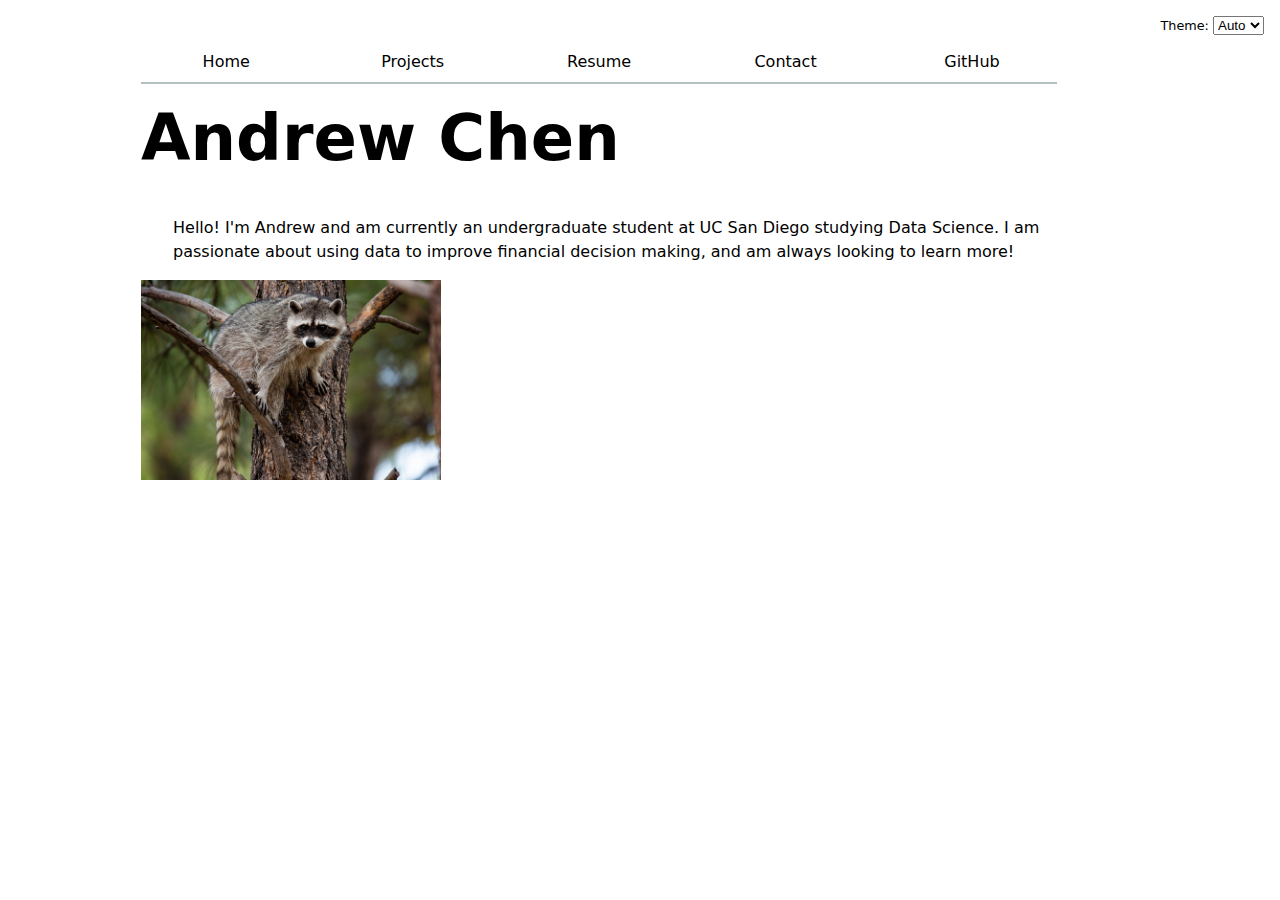
<file: index.html>
<!DOCTYPE html>
<html lang="en">
<head>
    <meta charset="UTF-8">
    <meta name="viewport" content="width=device-width, initial-scale=1.0">
    <title>Andrew Chen: Personal site and Portfolio</title>
    <link rel = 'stylesheet' href="style.css" />
</head>
<body>
    <h1>Andrew Chen</h1>
    <p>Hello! I'm Andrew and am currently an undergraduate student at UC San Diego studying Data Science. I am passionate about using data to improve financial decision making, and am always looking to learn more!  </p>
    <img src = 'images/raccoon.jpg' alt = 'Jerry making fun of someone' style="max-width: 300px;">
    <script type="module" src="global.js"></script>
</body>
</html>
</file>
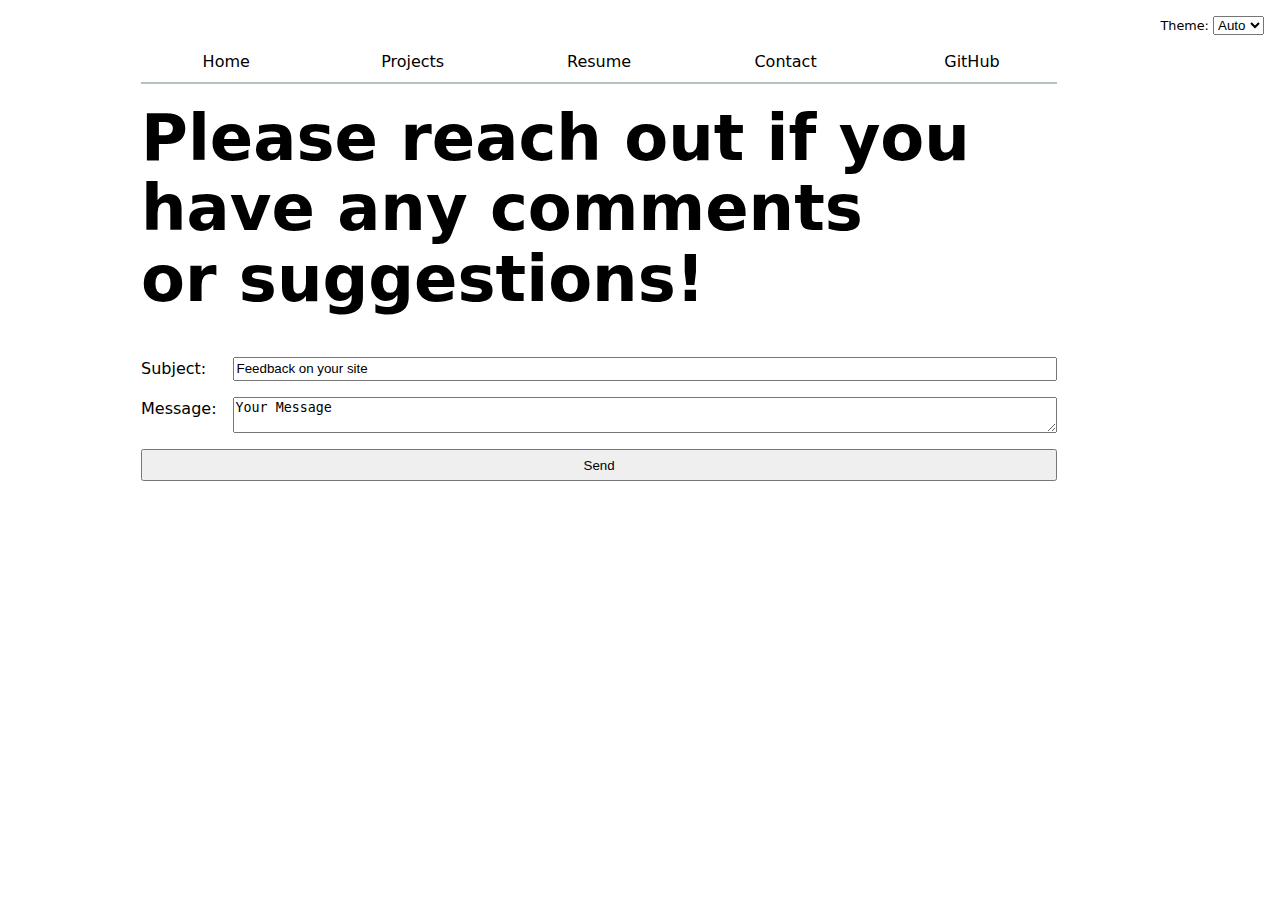
<file: contact/index.html>
<!DOCTYPE html>
<html lang="en">
<head>
    <meta charset="UTF-8">
    <meta name="viewport" content="width=device-width, initial-scale=1.0">
    <title>Page to contact me!</title>
    <link rel = 'stylesheet' href="../style.css"/>
</head>
<body>

    <h1>Please reach out if you have any comments or suggestions!</h1>
    <form action ="mailto:chenandrew062@gmail.com" method="GET" target="_blank"> 
       <label>
            Subject: 
            <input name="subject" value="Feedback on your site">
       </label>
       <label>
            Message: 
            <textarea name="body">Your Message</textarea>
       </label>
       <button>Send</button>
    </form>
    <script type="module" src="../global.js"></script>

</body>
</html>
</file>
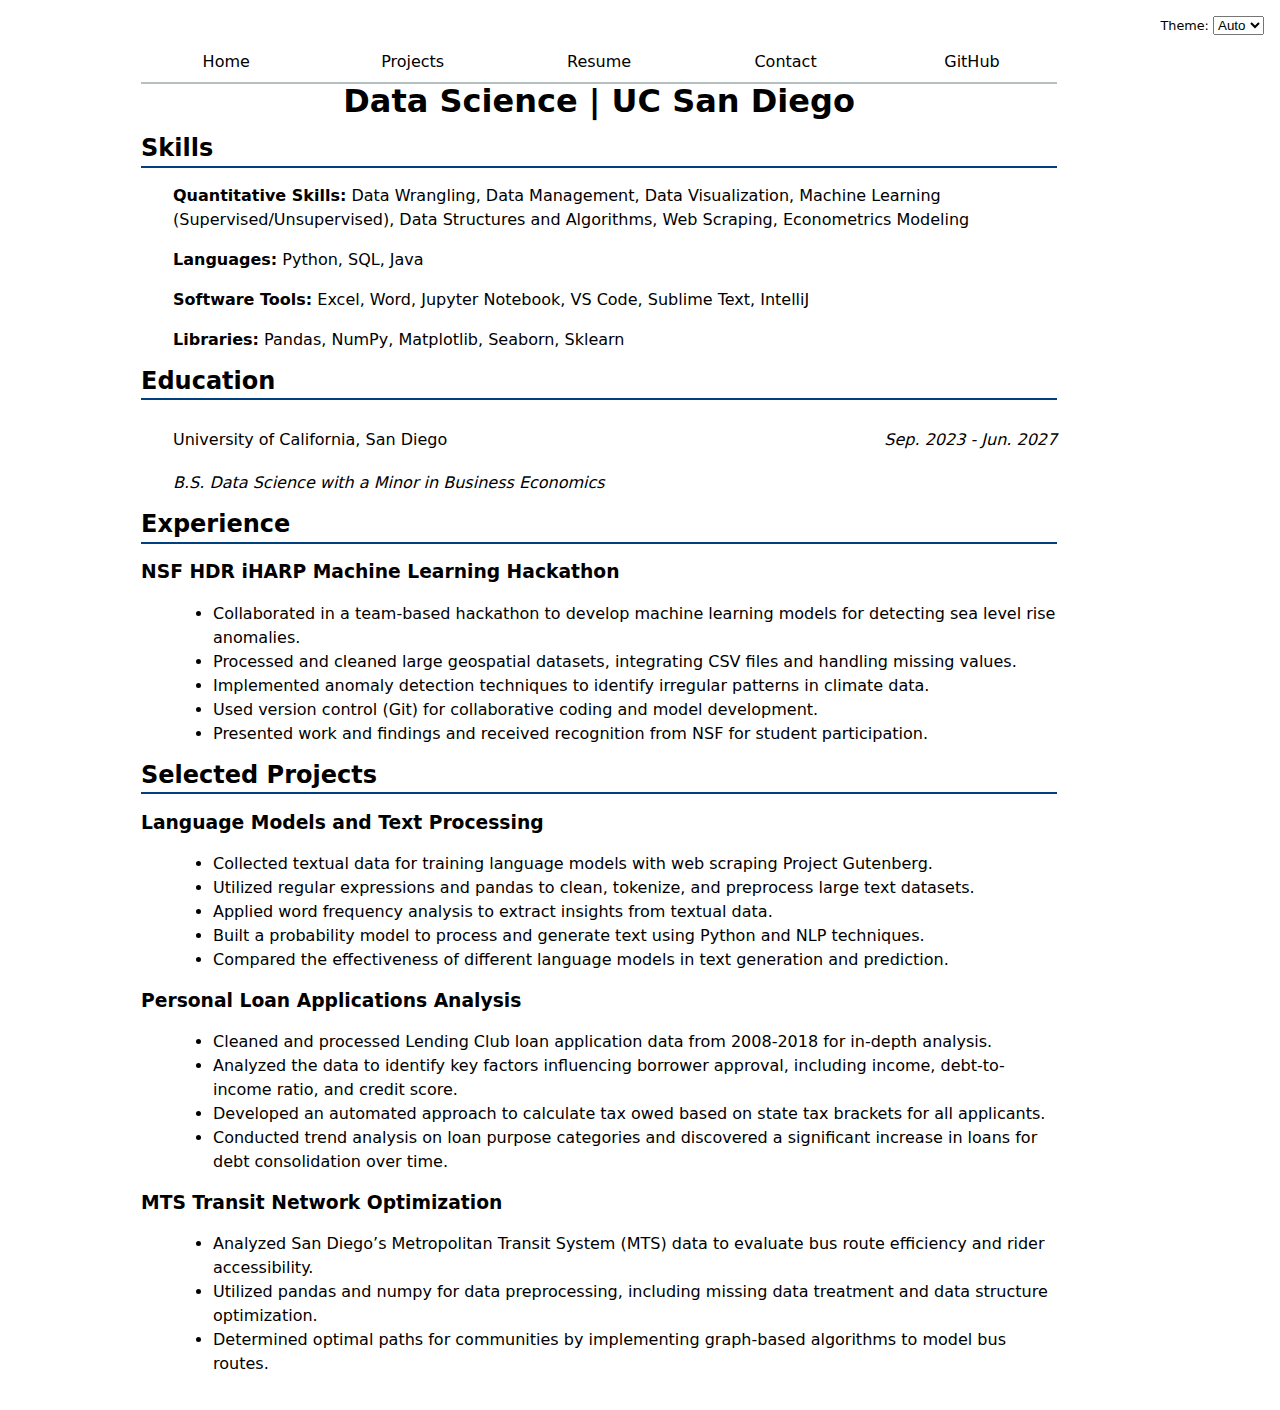
<file: resume/index.html>
<!DOCTYPE html>
<html lang="en">
<head>
    <meta charset="UTF-8">
    <meta name="viewport" content="width=device-width, initial-scale=1.0">
    <title>Andrew Chen Resume</title>
    <link rel = 'stylesheet' href="../style.css"/>
</head>
<body>
    <h2 class = 'resume-title'>Data Science | UC San Diego</h2>

    <section>
        <header><h2>Skills</h2></header>
        <p><strong>Quantitative Skills:</strong> Data Wrangling, Data Management, Data Visualization, Machine Learning (Supervised/Unsupervised), Data Structures and Algorithms, Web Scraping, Econometrics Modeling</p>

        <p><strong>Languages:</strong> Python, SQL, Java</p>

        <p><strong>Software Tools:</strong> Excel, Word, Jupyter Notebook, VS Code, Sublime Text, IntelliJ</p>

        <p><strong>Libraries:</strong> Pandas, NumPy, Matplotlib, Seaborn, Sklearn</p>
    </section>
    <section>
        <header><h2>Education</h2></header>
        <article class="edu-entry">
            <div class="edu-left">
              <p>University of California, San Diego</p>
              <p class="degree"><em>B.S. Data Science with a Minor in Business Economics</em></p>
            </div>
            <div class="edu-right">
              <p><em>Sep. 2023 - Jun. 2027</em></p>
            </div>
          </article>
      </section>      

    <section>
        <header><h2>Experience</h2></header>
    
        <article>
            <h3>NSF HDR iHARP Machine Learning Hackathon</h3>
            <ul>
                <li>Collaborated in a team-based hackathon to develop machine learning models for detecting sea level rise anomalies.</li>
                <li>Processed and cleaned large geospatial datasets, integrating CSV files and handling missing values.</li>
                <li>Implemented anomaly detection techniques to identify irregular patterns in climate data.</li>
                <li>Used version control (Git) for collaborative coding and model development.</li>
                <li>Presented work and findings and received recognition from NSF for student participation.</li>
            </ul>
        </article>
    </section>
    
    <section>
        <header><h2>Selected Projects</h2></header>
    
        <article>
            <h3>Language Models and Text Processing</h3>
            <ul>
                <li>Collected textual data for training language models with web scraping Project Gutenberg.</li>
                <li>Utilized regular expressions and pandas to clean, tokenize, and preprocess large text datasets.</li>
                <li>Applied word frequency analysis to extract insights from textual data.</li>
                <li>Built a probability model to process and generate text using Python and NLP techniques.</li>
                <li>Compared the effectiveness of different language models in text generation and prediction.</li>
            </ul>
        </article>
    
        <article>
            <h3>Personal Loan Applications Analysis</h3>
            <ul>
                <li>Cleaned and processed Lending Club loan application data from 2008-2018 for in-depth analysis.</li>
                <li>Analyzed the data to identify key factors influencing borrower approval, including income, debt-to-income ratio, and credit score.</li>
                <li>Developed an automated approach to calculate tax owed based on state tax brackets for all applicants.</li>
                <li>Conducted trend analysis on loan purpose categories and discovered a significant increase in loans for debt consolidation over time.</li>
            </ul>
        </article>
    
        <article>
            <h3>MTS Transit Network Optimization</h3>
            <ul>
                <li>Analyzed San Diego’s Metropolitan Transit System (MTS) data to evaluate bus route efficiency and rider accessibility.</li>
                <li>Utilized pandas and numpy for data preprocessing, including missing data treatment and data structure optimization.</li>
                <li>Determined optimal paths for communities by implementing graph-based algorithms to model bus routes.</li>
            </ul>
        </article>
    </section>
    <script type="module" src="../global.js"></script>

</body>
</html>
</file>
<file: style.css>
html {
  color-scheme: dark light;
}

:root {
  --color-accent: oklch(0.66 0.185 246.04);

}

body {
    /* Set line height to 1.5 times the font size
         and use the OS’s UI font as the website font
       */
    font: 100%/1.5 system-ui;
    max-width: 90ch;
    margin-inline: max(1em, (100% - 100ch) / 2);
    padding: 10px;
    accent-color: var(--color-accent);
    background: canvas;     /* white in light, dark gray in dark */
    color:      canvastext;
  }

nav {
  --border-color: oklch(50% 10% 200 / 40%);
  position: relative;
  gap: 1rem;
  display: flex;
  margin-bottom: 1.5em;
  top: 1.5rem;
  border-bottom: 2px solid oklch(80% 3% 200);
    
  }

nav a {
  flex: 1;
  text-decoration: none;
  color: inherit;
  text-align: center;
   padding: 0.5em
}

nav a.current {
  border-bottom: 0.4em solid oklch(80% 3% 200);
  padding-bottom: 0.1em; /* reduces the jump in size caused by the border */
  background-color: oklch(from var(--color-accent));
}
nav a:hover {
  border-bottom: 0.25em solid var(--color-accent);
  /* background-color: oklch(from var(--color-accent) 90% 10% h); */
  background-color: color-mix(in oklch, var(--color-accent), canvas 85%);
}



form {
  display: grid;
  grid-template-columns: auto 1fr;
  /* grid-template-columns: subgrid; */
  grid-column: 1 / -1;
  gap: 1em;
}

label {
  display: grid;
  grid-template-columns: subgrid;
  grid-column: 1 / -1;
}

button {
  grid-column: 1 / -1; /* make it span both columns */
  padding: 0.5em;
}

.projects {
  display: grid;
  grid-template-columns: repeat(auto-fit, minmax(15em, 1fr));
  gap: 1em;
}

.projects article { 
  display: grid;
  grid-template-rows: subgrid;
  grid-row: span 3;
  gap: 1em;

}


.projects article p {
  background: none;
  margin: 0;
  padding: 0;
}


h1 {
  font-size: 400%;
}

h1, h2, h3, h4, h5, h6 {
  line-height: 1.1;
  text-wrap: balance;
}

h2 {
  margin: 0
}

section > header {
  border-bottom: 2px solid #004080;
  padding-bottom: 0.25em;
  margin-bottom: 0.75em;
}

li, p {
  margin-left: 2em;
}

.edu-entry {
  display: flex;
  justify-content: space-between;
}

.edu-left,
.edu-right {
  display: flex;
  flex-direction: column;
}
.edu-left p em,
.edu-right p em {
  font-style: italic;
}

.degree {
  margin-top: 0.2em;
}

.resume-title {
  font-size: 200%;
  text-align: center;
  margin-top: 0.5em;
  margin-bottom: 0.5em;
}

.projects img {
  width: 100%;
  height: 200px;
  object-fit: cover;
  background-color: #d3d6db;
  display: block;
}


.projects h2 a {
  text-decoration: none;
  color: inherit; /* keeps the same text color as the heading */
  transition: all 0.2s ease;
}

.projects h2 a:hover {
  text-decoration: underline;
}

.color-scheme {
  position: absolute;
  top: 1rem;
  right: 1rem; 
  display: inline-flex;
  align-items: center; 
  gap: 0.5ch; 
  font-size: 80%; 
  font-family: inherit;
}
</file>
